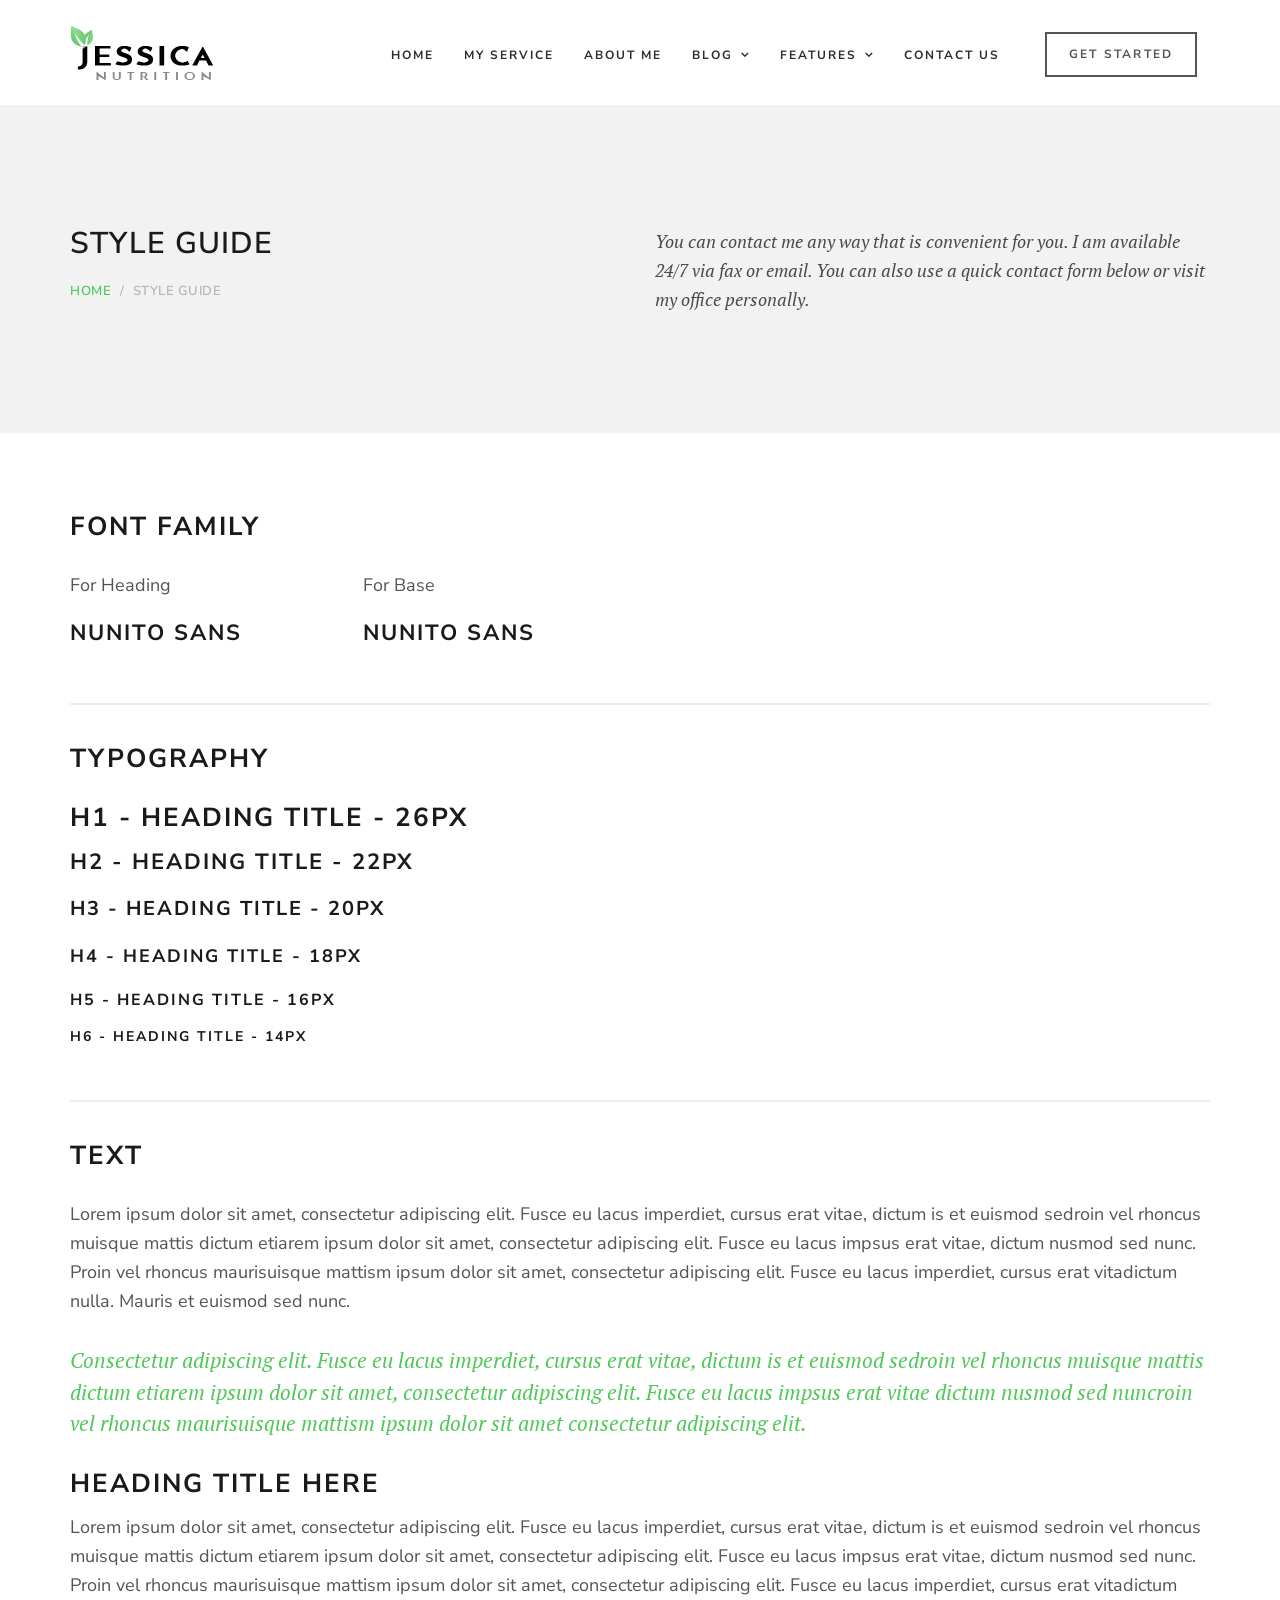
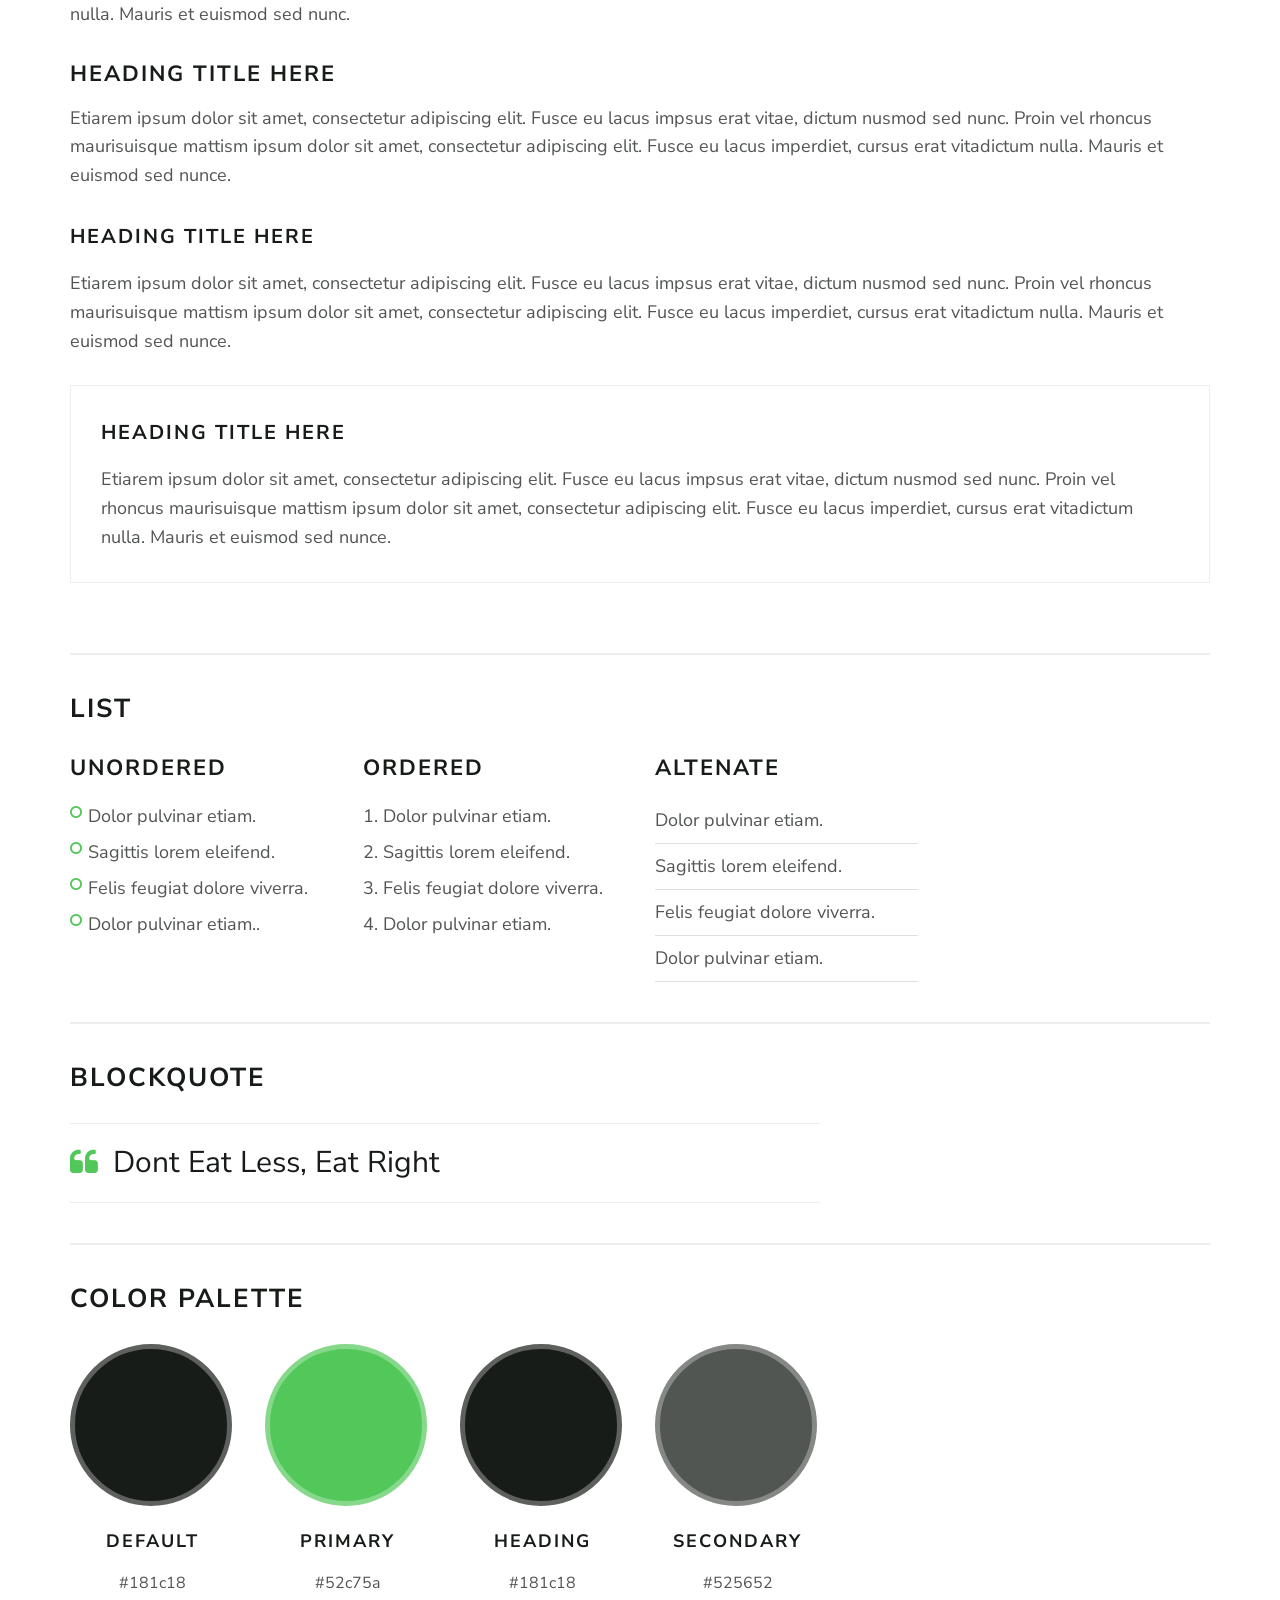
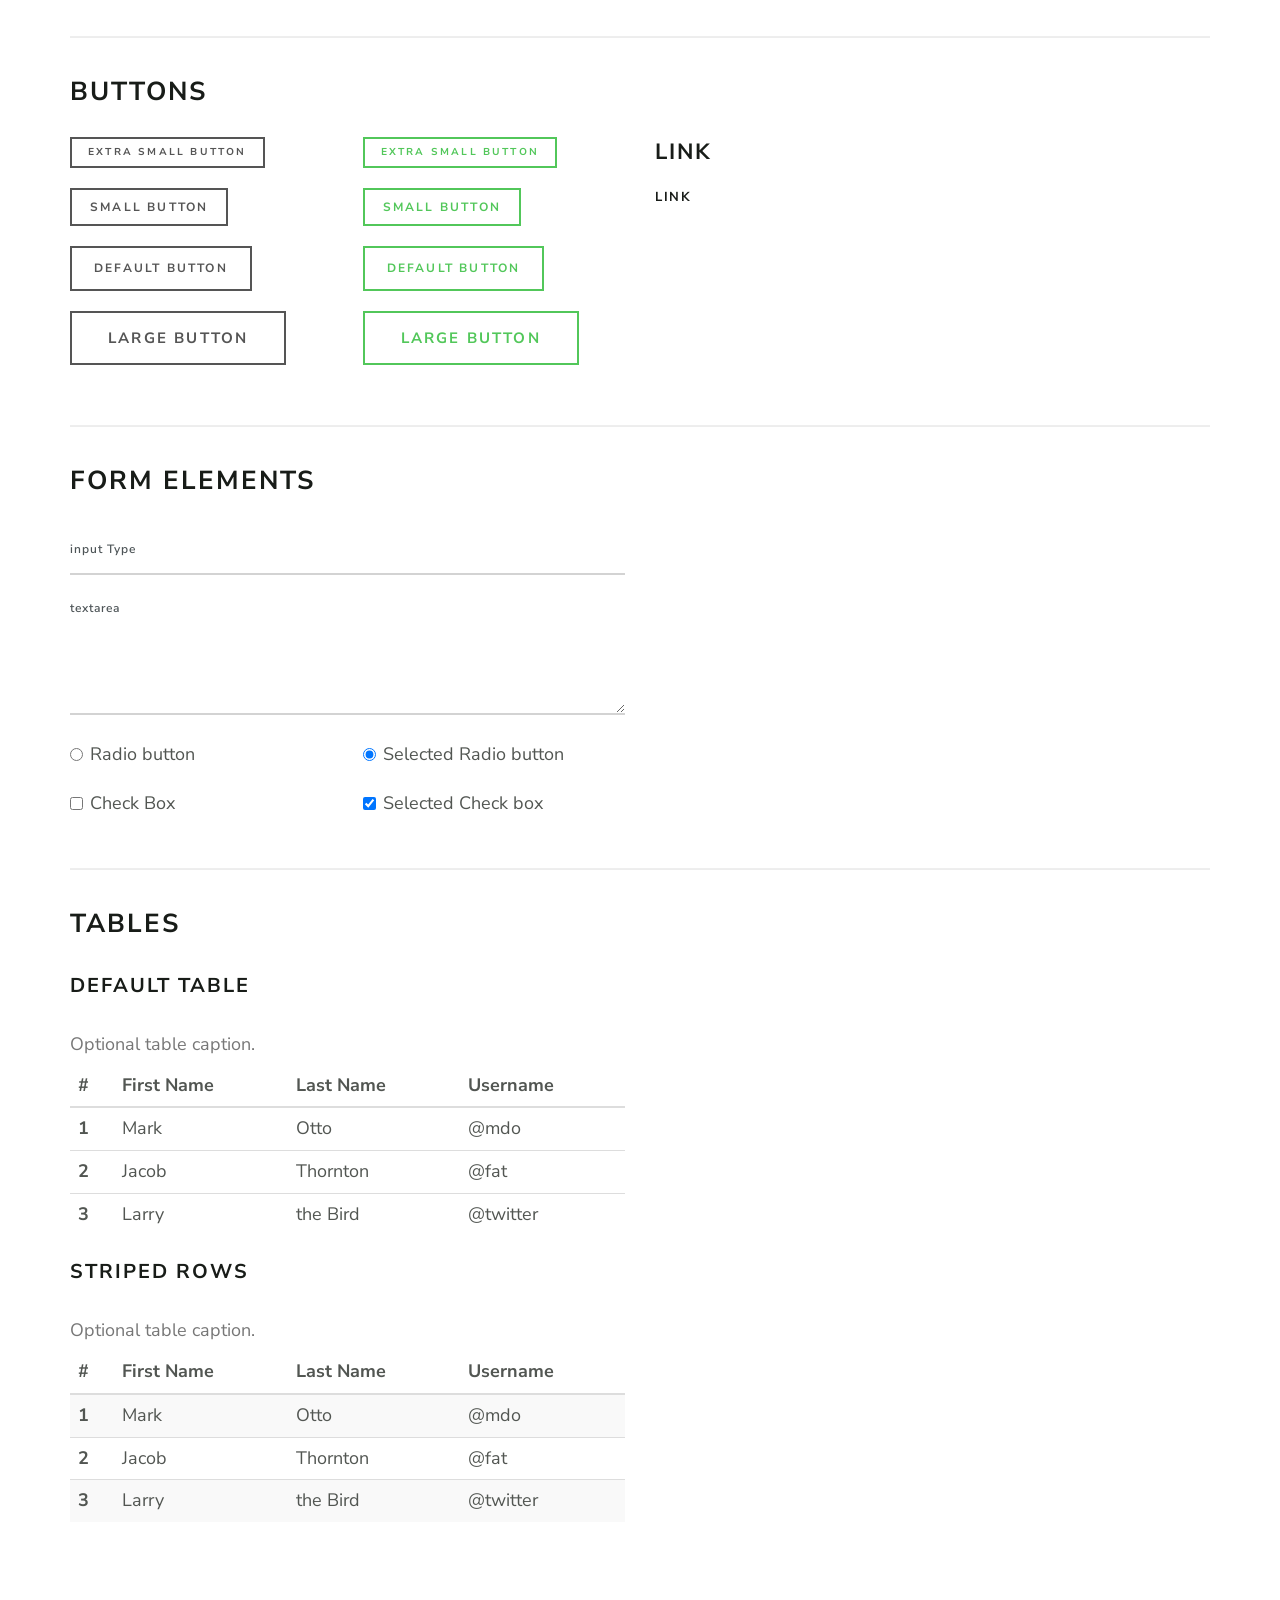
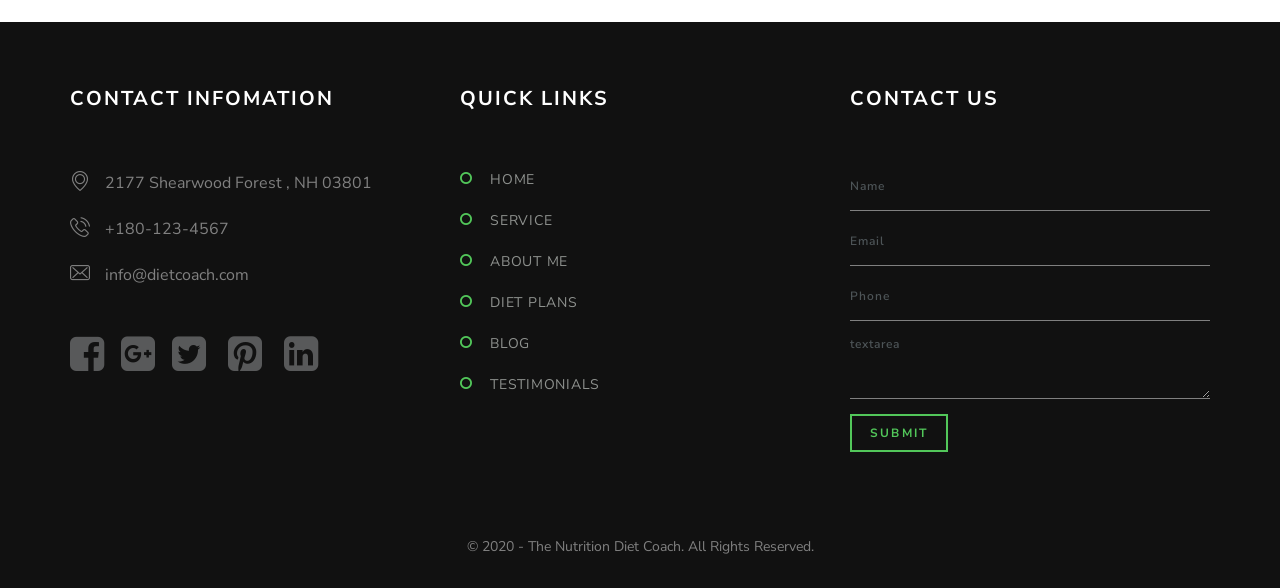
<file: styleguide.html>
<!DOCTYPE html>
<html lang="en">
<head>
    <meta charset="utf-8">
    <meta http-equiv="X-UA-Compatible" content="IE=edge">
    <meta name="viewport" content="width=device-width, initial-scale=1">
    <!-- The above 3 meta tags *must* come first in the head; any other head content must come *after* these tags -->
    <meta name="description" content="">
    <meta name="keywords" content="">
    <title>Jessica - Nutritionist Website Template</title>
    <!-- Bootstrap -->
    <link href="css/bootstrap.min.css" rel="stylesheet">
    <!-- Style CSS -->
    <link href="css/style.css" rel="stylesheet">
    <!-- Google Fonts -->
    <link href="https://fonts.googleapis.com/css?family=Nunito+Sans:200,200i,300,300i,400,400i,600,600i,700,700i,800,800i,900,900i" rel="stylesheet">
    <link href="https://fonts.googleapis.com/css?family=PT+Serif:400,400i,700,700i" rel="stylesheet">
    <!-- FontAwesome CSS -->
    <link rel="stylesheet" type="text/css" href="css/fontello.css">
    <link href="css/font-awesome.min.css" rel="stylesheet">
    <!-- HTML5 shim and Respond.js for IE8 support of HTML5 elements and media queries -->
    <!-- WARNING: Respond.js doesn't work if you view the page via file:// -->
    <!--[if lt IE 9]>
      <script src="https://oss.maxcdn.com/html5shiv/3.7.3/html5shiv.min.js"></script>
      <script src="https://oss.maxcdn.com/respond/1.4.2/respond.min.js"></script>
    <![endif]-->
</head>

<body>
    <div class="header-wrapper">
        <div class="container">
            <div class="row">
                <div class="col-lg-2 col-md-2 col-sm-12 col-xs-12">
                    <a href="index.html"><img src="./images/logo.png" alt=""></a>
                </div>
                <div class="col-lg-8 col-md-10 col-sm-12 col-xs-12">
                    <div class="navigation">
                        <div id="navigation">
                            <ul>
                                <li class="active"><a href="index.html" title="Home">Home</a></li>
                                <li><a href="service.html" title="My service">my service</a> </li>
                                <li><a href="about-me.html" title="About me">About me</a> </li>
                                <li class="has-sub"><a href="blog-default.html" title="Blog ">Blog</a>
                                    <ul>
                                        <li><a href="blog-default.html" title="Blog">Blog Default</a></li>
                                        <li><a href="blog-single.html" title="Blog Single ">Blog Single</a></li>
                                    </ul>
                                </li>
                                <li class="has-sub"><a href="#" title="Features ">Features</a>
                                    <ul>
                                     <li><a href="diet-plan.html" title="diet-plan">Diet plan</a> </li>
                                        <li><a href="testimonials.html" title="Testimonials">Testimonials</a></li>
                                        <li><a href="faq.html" title="FAQ">FAQ</a></li>
                                        <li><a href="404-error.html" title="404-error">404-error</a> </li>
                                        <li><a href="styleguide.html" title="Styleguide">styleguide</a> </li>
                                    </ul>
                                </li>
                                <li><a href="contact-us.html" title="Contact Us">Contact Us</a>
                                </li>
                            </ul>
                        </div>
                    </div>
                </div>
                <div class="col-lg-2 hidden-md hidden-sm hidden-xs">
                    <div class="header-btn"><a href="#" class="btn btn-default">get started</a></div>
                </div>
            </div>
        </div>
    </div>
    <!-- header-section close -->
    <!-- page-header-start -->
    <div class="page-header">
        <div class="container">
            <div class="row">
                <div class="col-lg-6 col-md-6 col-sm-6 col-xs-12">
                    <div class="page-section">
                        <h1 class="page-title ">Style Guide</h1>
                        <div class="page-breadcrumb">
                            <ol class="breadcrumb">
                                <li><a href="#">Home</a></li>
                                <li>Style guide</li>
                            </ol>
                        </div>
                    </div>
                </div>
                <div class="col-lg-6 col-md-6 col-sm-6 hidden-xs">
                    <div class="page-section">
                        <p>You can contact me any way that is convenient for you. I am available 24/7 via fax or email. You can also use a quick contact form below or visit my office personally.</p>
                    </div>
                </div>
            </div>
        </div>
    </div>
    <!-- page-header-close -->
    <!-- typography-start -->
    <div class="space-medium">
        <div class="container">
            <div class="row">
                <div class="col-lg-12 col-md-12 col-sm-12 col-xs-12">
                    <h1 class="mb30">Font Family</h1>
                </div>
                <div class="col-lg-3 col-md-3 col-sm-6 col-xs-12"> <span>For Heading</span>
                    <h2 class="mt20">Nunito Sans</h2>
                </div>
                <div class="col-lg-3 col-md-3 col-sm-6 col-xs-12"> <span>For Base</span>
                    <h2 class="mt20">Nunito Sans</h2>
                </div>
            </div>
            <hr>
            <div class="row">
                <div class="col-lg-12 col-md-12 col-sm-12 col-xs-12">
                    <h1 class="mb30">Typography</h1>
                </div>
                <div class="col-lg-6 col-md-6 col-sm-6 col-xs-12">
                    <h1>H1 - Heading Title - 26px</h1>
                    <h2>H2 - Heading Title - 22px</h2>
                    <h3>H3 - Heading Title - 20px</h3>
                    <h4>H4 - Heading Title - 18px</h4>
                    <h5>H5 - Heading Title - 16px</h5>
                    <h6>H6 - Heading Title - 14px</h6>
                </div>
            </div>
            <hr>
            <div class="row">
                <div class="col-lg-12 col-md-12 col-sm-12 col-xs-12">
                    <h1 class="mb30">Text</h1>
                    <p>Lorem ipsum dolor sit amet, consectetur adipiscing elit. Fusce eu lacus imperdiet, cursus erat vitae, dictum is et euismod sedroin vel rhoncus muisque mattis dictum etiarem ipsum dolor sit amet, consectetur adipiscing elit. Fusce eu lacus impsus erat vitae, dictum nusmod sed nunc. Proin vel rhoncus maurisuisque mattism ipsum dolor sit amet, consectetur adipiscing elit. Fusce eu lacus imperdiet, cursus erat vitadictum nulla. Mauris et euismod sed nunc. </p>
                    <p class="lead">Consectetur adipiscing elit. Fusce eu lacus imperdiet, cursus erat vitae, dictum is et euismod sedroin vel rhoncus muisque mattis dictum etiarem ipsum dolor sit amet, consectetur adipiscing elit. Fusce eu lacus impsus erat vitae dictum nusmod sed nuncroin vel rhoncus maurisuisque mattism ipsum dolor sit amet consectetur adipiscing elit.</p>
                    <h1>Heading Title Here</h1>
                    <p>Lorem ipsum dolor sit amet, consectetur adipiscing elit. Fusce eu lacus imperdiet, cursus erat vitae, dictum is et euismod sedroin vel rhoncus muisque mattis dictum etiarem ipsum dolor sit amet, consectetur adipiscing elit. Fusce eu lacus impsus erat vitae, dictum nusmod sed nunc. Proin vel rhoncus maurisuisque mattism ipsum dolor sit amet, consectetur adipiscing elit. Fusce eu lacus imperdiet, cursus erat vitadictum nulla. Mauris et euismod sed nunc. </p>
                    <h2>Heading Title Here</h2>
                    <p>Etiarem ipsum dolor sit amet, consectetur adipiscing elit. Fusce eu lacus impsus erat vitae, dictum nusmod sed nunc. Proin vel rhoncus maurisuisque mattism ipsum dolor sit amet, consectetur adipiscing elit. Fusce eu lacus imperdiet, cursus erat vitadictum nulla. Mauris et euismod sed nunce. </p>
                    <h3>Heading Title Here</h3>
                    <p>Etiarem ipsum dolor sit amet, consectetur adipiscing elit. Fusce eu lacus impsus erat vitae, dictum nusmod sed nunc. Proin vel rhoncus maurisuisque mattism ipsum dolor sit amet, consectetur adipiscing elit. Fusce eu lacus imperdiet, cursus erat vitadictum nulla. Mauris et euismod sed nunce. </p>
                    <div class="widget">
                        <h3>Heading Title Here</h3>
                        <p>Etiarem ipsum dolor sit amet, consectetur adipiscing elit. Fusce eu lacus impsus erat vitae, dictum nusmod sed nunc. Proin vel rhoncus maurisuisque mattism ipsum dolor sit amet, consectetur adipiscing elit. Fusce eu lacus imperdiet, cursus erat vitadictum nulla. Mauris et euismod sed nunce. </p>
                    </div>
                </div>
            </div>
            <hr>
            <!-- typography-close -->
            <!-- list-start -->
            <div class="row">
                <div class="col-lg-12 col-md-12 col-sm-12 col-xs-12">
                    <h1 class="mb30">List</h1>
                </div>
                <div class="col-lg-3 col-md-3 col-sm-6 col-xs-12">
                    <h2>Unordered</h2>
                    <div class="unordered">
                        <ul class="angle angle-right">
                            <li>Dolor pulvinar etiam.</li>
                            <li>Sagittis lorem eleifend.</li>
                            <li>Felis feugiat dolore viverra.</li>
                            <li>Dolor pulvinar etiam.. </li>
                        </ul>
                    </div>
                </div>
                <div class="col-lg-3 col-md-3 col-sm-6 col-xs-12">
                    <h2> Ordered </h2>
                    <div class="ordered">
                        <ol>
                            <li>Dolor pulvinar etiam.</li>
                            <li>Sagittis lorem eleifend.</li>
                            <li>Felis feugiat dolore viverra.</li>
                            <li>Dolor pulvinar etiam.</li>
                        </ol>
                    </div>
                </div>
                <div class="col-lg-3 col-md-3 col-sm-6 col-xs-12">
                    <h2>Altenate</h2>
                    <div class="altenate">
                        <ul>
                            <li>Dolor pulvinar etiam.</li>
                            <li>Sagittis lorem eleifend.</li>
                            <li>Felis feugiat dolore viverra.</li>
                            <li>Dolor pulvinar etiam.</li>
                        </ul>
                    </div>
                </div>
            </div>
            <hr>
            <!-- list-close -->
            <!-- blockquote-start -->
            <div class="row">
                <div class="col-lg-12 col-md-12 col-sm-12 col-xs-12">
                    <h1 class="mb30">Blockquote</h1>
                </div>
                <div class="col-lg-8 col-md-8 col-sm-12 col-xs-12">
                    <div class="blockquote">
                        <div class="blockquote-content">
                            <div class="blockquote-icon"><i class="fa fa-quote-left"></i></div>
                            <p>Dont Eat Less, Eat Right</p>
                        </div>
                    </div>
                </div>
            </div>
            <hr>
            <!-- blockquote-close -->
            <!-- color-plate-start -->
            <div class="row">
                <div class="col-lg-12 col-md-12 col-sm-12 col-xs-12 ">
                    <h1 class="mb30">Color Palette</h1>
                </div>
                <div class="col-lg-2 col-md-2 col-sm-4 col-xs-12 text-center">
                    <div class="circle-default-color"></div>
                    <div class="box-info">
                        <h4 class="mt20">Default</h4>
                        <p>#181c18</p>
                    </div>
                </div>
                <div class="col-lg-2 col-md-2 col-sm-4 col-xs-12 text-center">
                    <div class="circle-primary-color"></div>
                    <div class="box-info">
                        <h4 class="mt20">Primary</h4>
                        <p>#52c75a</p>
                    </div>
                </div>
                <div class="col-lg-2 col-md-2 col-sm-4 col-xs-12 text-center">
                    <div class="circle-heading-color"></div>
                    <div class="box-info">
                        <h4 class="mt20">Heading</h4>
                        <p>#181c18</p>
                    </div>
                </div>
                <div class="col-lg-2 col-md-2 col-sm-4 col-xs-12 text-center">
                    <div class="circle-secondary-color"></div>
                    <div class="box-info">
                        <h4 class="mt20">Secondary</h4>
                        <p>#525652</p>
                    </div>
                </div>
            </div>
            <hr>
            <!-- color-plate-close -->
            <!-- buttons-start -->
            <div class="row">
                <div class="col-lg-12 col-md-12 col-sm-12 col-xs-12">
                    <h1 class="mb30">Buttons</h1>
                </div>
                <div class="col-lg-3 col-md-3 col-sm-4 col-xs-12"> <a href="#" class="btn btn-default btn-xs mr10 mb20">Extra Small Button</a> <a href="#" class="btn btn-default btn-sm mb20">Small Button </a> <a href="#" class="btn btn-default mb20">Default Button </a> <a href="#" class="btn btn-default btn-lg mb20">Large Button </a> </div>
                <div class="col-lg-3 col-md-3 col-sm-4 col-xs-12"> <a href="#" class="btn btn-primary btn-xs mr10 mb20">Extra Small Button</a> <a href="#" class="btn btn-primary btn-sm mb20">Small Button </a> <a href="#" class="btn btn-primary mb20">Default Button </a> <a href="#" class="btn btn-primary btn-lg mb20">Large Button </a> </div>
                <div class="col-lg-3 col-md-3 col-sm-4 col-xs-12">
                    <h2>Link</h2>
                    <a href="#" class="btn-link mb20">link</a> </div>
            </div>
            <hr>
            <!-- buttons-close -->
            <!-- form-start -->
            <div class="row">
                <div class="col-lg-12 col-md-12 col-sm-12 col-xs-12">
                    <h1 class="mb30">Form Elements</h1>
                </div>
                <form>
                    <div class="col-lg-6 col-md-6 col-sm-6 col-xs-12">
                        <div class="form-group">
                            <label class="control-label sr-only" for="name"></label>
                            <input id="email" type="text" class="form-control" placeholder="input Type">
                        </div>
                        <div class="form-group">
                            <label class="control-label sr-only" for="textarea"></label>
                            <textarea class="form-control" id="textarea" name="textarea" rows="6" placeholder="textarea"></textarea>
                        </div>
                    </div>
                </form>
            </div>
            <div class="row">
                <div class="col-lg-3 col-md-3 col-sm-4 col-xs-12">
                    <div class="radio">
                        <label>
                            <input type="radio" name="optionsRadios" value="">
                            <p> Radio button </p>
                        </label>
                    </div>
                </div>
                <div class="col-lg-3 col-md-3 col-sm-4 col-xs-12">
                    <div class="radio">
                        <label>
                            <input type="radio" name="optionsRadios" value="option1" checked>
                            <p>Selected Radio button</p>
                        </label>
                    </div>
                </div>
            </div>
            <div class="row">
                <div class="col-lg-3 col-md-3 col-sm-4 col-xs-12">
                    <div class="checkbox">
                        <label>
                            <input type="checkbox" value="">
                            <p>Check Box</p>
                        </label>
                    </div>
                </div>
                <div class="col-lg-3 col-md-3 col-sm-4 col-xs-12 ">
                    <div class="checkbox">
                        <label>
                            <input type="checkbox" value="" checked="">
                            <p>Selected Check box</p>
                        </label>
                    </div>
                </div>
            </div>
            <hr>
            <!-- form-close -->
            <!-- table-start -->
            <div class="row">
                <div class="col-lg-12 col-md-12 col-sm-12 col-xs-12">
                    <h1 class="mb30">Tables</h1>
                </div>
            </div>
            <div class="row">
                <div class="col-lg-6 col-md-6 col-sm-6 col-xs-12">
                    <h3 class="mb20">Default Table</h3>
                    <table class="table ">
                        <caption>
                            Optional table caption.
                        </caption>
                        <thead>
                            <tr>
                                <th>#</th>
                                <th>First Name</th>
                                <th>Last Name</th>
                                <th>Username</th>
                            </tr>
                        </thead>
                        <tbody>
                            <tr>
                                <th scope="row">1</th>
                                <td>Mark</td>
                                <td>Otto</td>
                                <td>@mdo</td>
                            </tr>
                            <tr>
                                <th scope="row">2</th>
                                <td>Jacob</td>
                                <td>Thornton</td>
                                <td>@fat</td>
                            </tr>
                            <tr>
                                <th scope="row">3</th>
                                <td>Larry</td>
                                <td>the Bird</td>
                                <td>@twitter</td>
                            </tr>
                        </tbody>
                    </table>
                </div>
            </div>
            <!-- table-close -->
            <!-- table-striped-start -->
            <div class="row">
                <div class="col-lg-6 col-md-6 col-sm-6 col-xs-12">
                    <h3 class="mb20">Striped Rows</h3>
                    <table class="table table-striped ">
                        <caption>
                            Optional table caption.
                        </caption>
                        <thead>
                            <tr>
                                <th>#</th>
                                <th>First Name</th>
                                <th>Last Name</th>
                                <th>Username</th>
                            </tr>
                        </thead>
                        <tbody>
                            <tr>
                                <th scope="row">1</th>
                                <td>Mark</td>
                                <td>Otto</td>
                                <td>@mdo</td>
                            </tr>
                            <tr>
                                <th scope="row">2</th>
                                <td>Jacob</td>
                                <td>Thornton</td>
                                <td>@fat</td>
                            </tr>
                            <tr>
                                <th scope="row">3</th>
                                <td>Larry</td>
                                <td>the Bird</td>
                                <td>@twitter</td>
                            </tr>
                        </tbody>
                    </table>
                </div>
            </div>
        </div>
    </div>
    <!-- table-striped-close -->
    <!-- footer start -->
    <div class="footer">
        <div class="container">
            <div class="row">
                <!-- footer-about-start -->
                <div class="col-lg-4 col-md-4 col-sm-4 col-xs-12 ">
                    <div class="footer-widget">
                        <h3 class="footer-title">Contact Infomation</h3>
                        <div class="">
                            <ul>
                                <li> <i class="icon-placeholder"></i>2177 Shearwood Forest , NH 03801</li>
                                <li><i class="icon-phone-call"></i>+180-123-4567</li>
                                <li><i class="icon-envelope"></i>info@dietcoach.com</li>
                            </ul>
                        </div>
                        <div class="footer-social"> <a href="#"><span><i class="fa fa-facebook-square"></i></span></a> <a href="#"><span><i class="fa fa-google-plus-square"></i></span> </a> <a href="#"><span class="active"><i class="fa fa-twitter-square"></i> </span></a> <a href="#"><span><i class=" fa fa-pinterest-square"></i> </span></a> <a href="#"><span><i class="fa fa-linkedin-square"></i></span></a> </div>
                    </div>
                </div>
                <!-- footer-useful links-start -->
                <div class=" col-lg-4 col-md-4 col-sm-4 col-xs-12">
                    <div class="footer-widget">
                        <h3 class="footer-title">Quick Links</h3>
                        <ul class="angle angle-right">
                            <li><a href="#">Home </a></li>
                            <li><a href="#">Service </a></li>
                            <li><a href="#">About me</a></li>
                            <li><a href="#">Diet Plans </a></li>
                            <li> <a href="#">Blog</a></li>
                            <li> <a href="#">Testimonials</a></li>
                        </ul>
                    </div>
                </div>
                <!-- footer-useful links-close -->
                <!-- footer-form-start -->
                <div class=" col-lg-4 col-md-4 col-sm-4 col-xs-12">
                    <div class="footer-widget">
                        <h3 class="footer-title">contact us</h3>
                        <form>
                            <div class="form-group">
                                <label class="control-label sr-only" for="name"></label>
                                <input id="name" type="text" class="form-control" placeholder="Name">
                            </div>
                            <div class="form-group">
                                <label class="control-label sr-only" for="Email"></label>
                                <input id="email" type="text" class="form-control" placeholder="Email">
                            </div>
                            <div class="form-group">
                                <label class="control-label sr-only" for="Phone"></label>
                                <input id="phone" type="text" class="form-control" placeholder="Phone">
                            </div>
                            <div class="form-group">
                                <label class="control-label sr-only" for="textarea"></label>
                                <textarea class="form-control" id="textarea" name="textarea" rows="3" placeholder="textarea"></textarea>
                            </div>
                            <button class="btn btn-primary btn-sm">submit</button>
                        </form>
                    </div>
                </div>

                 <!-- footer-tiny-text-start -->
                <div class="col-lg-12 col-md-12 col-sm-12 col-xs-12">
                    <div class="tiny-footer">
                        <p>© 2020 - The Nutrition Diet Coach. All Rights Reserved.</p>
                    </div>
                </div>
                <!-- footer-tiny-text-start -->
                <!-- footer-form-close -->
            </div>
        </div>
    </div>
    
    <!-- jQuery (necessary for Bootstrap's JavaScript plugins) -->
    <script src="js/jquery.min.js" type="text/javascript"></script>
    <!-- Include all compiled plugins (below), or include individual files as needed -->
    <script src="js/bootstrap.min.js" type="text/javascript"></script>
    <script src="js/navigation.js" type="text/javascript"></script>
    <script src="js/menumaker.js" type="text/javascript"></script>
    <script type="text/javascript" src="js/jquery.sticky.js"></script>
    <script type="text/javascript" src="js/sticky-header.js"></script>
</body>

</html>
</file>
<file: css/style.css>
@charset "UTF-8";

/* CSS Document */

/*------------------------------------------------------------------

Template Name:      Jessica - Nutritionist Website Template
Version:            1.0.0
Created Date:       9/08/2017 
Created by :        https://easetemplate.com/ 

------------------------------------------------------------------
[CSS Table of contents]

1.  Body / Typography 
2.  Form Elements
3.  Buttons
4.  General / Elements
        4.1 Section space
        4.2 Margin space
        4.3 Padding space
        4.4 Background color
        4.5 Features
        4.7 Call to actions
        4.8 Img hover effect
        4.9 Icon
        -----------------------
5. Header / Navigations
        5.1 Header Regular
        5.2 Header Transparent
        5.3 Navigation Regular
        5.4 Page Header

        -----------------------
6. Slider
        6.1 Slider
        -----------------------
7. Content
8. Footers
9. Pages
    9.1  Service
    9.2  Service Single / sidebar with sidenav
    9.3  Testimonial
    9.4  Contact us
    9.5  Styleguide
    9.6  404 error
    ------------------------------------
10.Blog
    10.1 Blog Default
    10.2 Blog Single
    ------------------------------------
11.Sidebar
    11.1 Widget
    ------------------------------------

13. Media Queries

------------------------------------------------------------------*/

/*-----------------------------------
    1. Body / Typography 
-----------------------------------*/

body { font-family: 'Nunito Sans', sans-serif; font-size: 18px; letter-spacing: 0px; color: #525652; font-weight: 400; line-height: 26px; }
h1, h2, h3, h4, h5, h6 { font-weight: 700; color: #181c18; font-family: 'Nunito Sans', sans-serif; margin: 0px 0px 15px 0px; text-transform: uppercase; letter-spacing: 2px; }
h1 { font-size: 26px; }
h2 { font-size: 22px; line-height: 30px; }
h3 { font-size: 20px; line-height: 34px; }
h4 { font-size: 18px; line-height: 30px; }
h5 { font-size: 16px; line-height: 28px; }
h6 { font-size: 14px; }
p { margin: 0 0 30px; line-height: 1.6; }
p:last-child { margin: 0px; }
ul, ol { list-style: none; margin: 0; padding: 0; }
a { text-decoration: none; color: #181c18; -webkit-transition: all 0.3s; -moz-transition: all 0.3s; transition: all 0.3s; }
a:focus, a:hover { text-decoration: none; color: #52c75a; }
.lead { font-size: 21px; font-weight: 300; line-height: 1.5; font-family: 'PT Serif', serif; color: #52c75a; margin-bottom: 30px; font-style: italic; }
.blockquote { border-bottom: 1px solid #ededed; border-top: 1px solid #ededed; color: #181c18; }
.blockquote-content p { font-family: 'Nunito Sans', sans-serif; color: #181c18; margin-bottom: 15px; margin-top: 15px; line-height: 1.6; font-weight: 400; font-size: 30px; }
.blocquote-author { }
.blockquote-icon { font-size: 30px; color: #52c75a; font-family: FontAwesome; font-style: normal; float: left; margin-right: 15px; margin-top: 8px; }
strong { color: #111; font-weight: 700; margin-right: 8px; }
hr { border-bottom: 1px solid #ededed; margin-bottom: 40px; margin-top: 40px; }

/*----------------------- 
    2 Form Elements:
-------------------------*/
label { }
.control-label { font-size: 12px; letter-spacing: 1.5px; text-transform: uppercase; color: #9b9a98; }
.form-control:focus { }
.textarea.form-control { }
.required { }
.input-group, .form-group { }
.form-control { font-style: normal; letter-spacing: 1px; border: 0; color: #767a7e; font-size: 12px; font-weight: 600; width: 100%; height: 50px; padding: 10px 0px; line-height: 1.42857143; background-image: none; background-color: transparent; border-radius: 0px; margin-bottom: 10px; -webkit-box-shadow: inset 0 0px 0px rgba(0, 0, 0, .075); box-shadow: inset 0 0px 0px rgba(0, 0, 0, .075); border-bottom: 2px solid #d3d3d3; }
.input-group { position: relative; display: table; border-collapse: separate; }
input[type=checkbox], input[type=radio] { margin: 8px 0 0; margin-top: 1px\9; line-height: normal; }
.input-group-addon { border-radius: 0px; }
input::-webkit-input-placeholder { color: #4d5457 !important; }
textarea::-webkit-input-placeholder { color: #4d5457 !important; }
.input-group-addon { background-color: #eaf0f2; border: 1px solid #eaf0f2; }

/*-------------- align ------------*/

/* =WordPress Core
-------------------------------------------------------------- */

.alignnone { margin: 5px 20px 20px 0; }
.aligncenter, div.aligncenter { display: block; margin: 5px auto 5px auto; }
.alignright { float: right; margin: 0px 0 30px 30px; }
.alignleft { float: left; margin: 0px 30px 0px 0; }
a img.alignright { float: right; margin: 0px 0 30px 30px; }
a img.alignnone { margin: 5px 20px 20px 0; }
a img.alignleft { float: left; margin: 5px 20px 20px 0; }
a img.aligncenter { display: block; margin-left: auto; margin-right: auto; }
.wp-caption { background: #fff; border: 1px solid #f0f0f0; max-width: 96%;    /* Image does not overflow the content area */ padding: 5px 3px 10px; text-align: center; }
.wp-caption.alignnone { margin: 5px 20px 20px 0; }
.wp-caption.alignleft { margin: 5px 20px 20px 0; }
.wp-caption.alignright { margin: 5px 0 20px 20px; }
.wp-caption img { border: 0 none; height: auto; margin: 0; max-width: 98.5%; padding: 0; width: auto; }
.wp-caption p.wp-caption-text { font-size: 11px; line-height: 17px; margin: 0; padding: 0 4px 5px; }

/*-----------------------------------
    3. Buttons 
-----------------------------------*/
.btn { font-family: 'Nunito Sans', sans-serif; font-size: 12px; text-transform: uppercase; font-weight: 700; padding: 12px 22px; margin-bottom: 4px; letter-spacing: 2.2px; border-radius: 0px; border: 2px solid #555555; -webkit-transition: all 0.3s; -moz-transition: all 0.3s; transition: all 0.3s; word-wrap: break-word; white-space: normal !important; }
.btn-primary { background-color: transparent; border: 2px solid #52c75a; color: #52c75a; }
.btn-primary:hover { background-color: #52c75a; border: 2px solid #52c75a; color: #fff; }
.btn-primary.focus, .btn-primary:focus { background-color: #52c75a; border: 2px solid #52c75a; color: #fff; }
.btn-default { background-color: transparent; border: 2px solid #555555; color: #555555; }
.btn-default:hover { background-color: #555555; border: 2px solid #555555; color: #fff; }
.btn-default.focus, .btn-default:focus { background-color: #555555; border: 2px solid #555555; color: #fff; }
.btn-lg { padding: 15px 36px; font-size: 15px; }
.btn-sm { padding: 8px 18px; font-size: 12px; }
.btn-xs { padding: 6px 16px; font-size: 10px; }
.btn-link { color: #181c18; font-size: 13px; font-weight: 700; letter-spacing: 1.5px; text-transform: uppercase; -webkit-transition: all 0.3s; -moz-transition: all 0.3s; transition: all 0.3s; }
.btn-link:hover { color: #52c75a; text-decoration: none; }
button.btn { margin-right: -1px; }

/*-----------------------------------
    4. General / Elements 
-----------------------------------*/

/*----------------------- 
    4.1 Section space :
-------------------------*/

/*Note: Section space help to create top bottom space;*/

.space-small { padding-top: 40px; padding-bottom: 40px; }
.space-medium { padding-top: 80px; padding-bottom: 80px; }
.space-large { padding-top: 120px; padding-bottom: 120px; }
.space-ex-large { padding-top: 140px; padding-bottom: 140px; }

/*----------------------
   4.2 Margin Space
-----------------------*/
.mr10 { margin-right: 10px; }
.ml5 { margin-left: 5px; }
.mb0 { margin-bottom: 0px; }
.mb10 { margin-bottom: 10px; }
.mb20 { margin-bottom: 20px; }
.mb30 { margin-bottom: 30px; }
.mb35 { margin-bottom: 35px; }
.mb40 { margin-bottom: 40px; }
.mb60 { margin-bottom: 60px; }
.mb80 { margin-bottom: 80px; }
.mb100 { margin-bottom: 100px; }
.mb130 { margin-bottom: 130px; }
.mt0 { margin-top: 0px; }
.mt10 { margin-top: 10px; }
.mt20 { margin-top: 20px; }
.mt30 { margin-top: 30px; }
.mt40 { margin-top: 40px; }
.mt60 { margin-top: 60px; }
.mt70 { margin-top: 70px; }
.mt80 { margin-top: 80px; }
.mt100 { margin-top: 100px; }

/*----- less margin space from top --*/
.mt-20 { margin-top: -20px; }
.mt-40 { margin-top: -40px; }
.mt-60 { margin-top: -60px; }
.mt-80 { margin-top: -80px; }

/*-----------------------
   4.3 Padding space
-------------------------*/
.nopadding { padding: 0px; }
.nopr { padding-right: 0px; }
.nopl { padding-left: 0px; }
.pinside10 { padding: 10px; }
.pinside20 { padding: 20px; }
.pinside30 { padding: 30px; }
.pinside40 { padding: 40px; }
.pinside50 { padding: 50px; }
.pinside60 { padding: 60px; }
.pinside80 { padding: 80px; }
.pinside130 { padding: 130px; }
.pdt10 { padding-top: 10px; }
.pdt20 { padding-top: 20px; }
.pdt30 { padding-top: 30px; }
.pdt40 { padding-top: 40px; }
.pdt60 { padding-top: 60px; }
.pdt80 { padding-top: 80px; }
.pdb10 { padding-bottom: 10px; }
.pdb20 { padding-bottom: 20px; }
.pdb30 { padding-bottom: 30px; }
.pdb40 { padding-bottom: 40px; }
.pdb60 { padding-bottom: 60px; }
.pdb80 { padding-bottom: 80px; }
.pdb150 { padding-bottom: 150px; }
.pdl10 { padding-left: 10px; }
.pdl20 { padding-left: 20px; }
.pdl30 { padding-left: 30px; }
.pdl40 { padding-left: 40px; }
.pdl60 { padding-left: 60px; }
.pdl80 { padding-left: 80px; }
.pdr10 { padding-right: 10px; }
.pdr20 { padding-right: 20px; }
.pdr30 { padding-right: 30px; }
.pdr40 { padding-right: 40px; }
.pdr60 { padding-right: 60px; }
.pdr80 { padding-right: 80px; }
.pdtb40 { padding-bottom: 40px; padding-top: 40px; }

/*--------------------------------
4.4 Background & Block color 
----------------------------------*/
.bg-light { background-color: #f9f9f9; }
.bg-primary { background-color: #ffe62c; color: #fff; }
.bg-default { }
.bg-white { background-color: #fff; }
.outline { }
.section-title { margin-bottom: 50px; text-align: center; }
.title { color: #333333; }
.small-title { }
.small-text { padding-top: 20px; font-size: 12px; font-weight: 500; text-align: center; }
.text-white { color: #fff; }
.text-black { color: #111; }
.primary-sidebar { }
.secondary-sidebar { }
.well-block { }
.divider-line { }

/*--------------------------------
4.5 Features Block 
----------------------------------*/
.feature-block { border: 1px solid #ededed; padding: 30px; margin-bottom: 30px; background-color: #fff; }
.feature-text { }
.feature-title { }
.feature-content { margin-left: 80px; }
.feature-section { }
.feature-icon { font-size: 50px; color: #52c75a; margin-bottom: 30px; float: left; }

/*--------------------------------
4.6 Bullet/arrow
----------------------------------*/
.angle, .arrow { position: relative; font-weight: 400; }
.angle-right li:before { font-family: FontAwesome; display: block; position: absolute; left: 0; font-size: 14px; padding-top: 0px; color: #52c75a; content: "\f10c"; }
.arrow-right li:after { font-family: FontAwesome; display: block; position: absolute; right: 15px; font-size: 14px; padding-top: 0px; color: #52c75a; content: "\f105"; bottom: 20px; }
.chekbox { position: relative; color: #777777; font-weight: 400; line-height: 34px; }
.chekbox li:before { font-family: FontAwesome; display: block; position: absolute; left: 0; font-size: 14px; padding-top: 0px; color: #111111; content: "\f046"; }
.chekbox li { padding-left: 25px; }

/*--------------------------------
4.7 Call to actions 
----------------------------------*/
.cta-section { background-color: #25aae1; padding-top: 40px; padding-bottom: 40px; color: #fff; text-align: center; }
.cta-block { }
.cta-text { font-size: 28px; font-style: italic; font-weight: 400; font-family: 'Nunito Sans', sans-serif; margin-bottom: 20px; }
.cta-title { }
.cta-btn { }
.widget-cta-primary { background-color: #25aae1; padding: 30px; border-radius: 5px; color: #fff; margin-bottom: 30px; }
.widget-cta-primary-title { color: #fff; }
.widget-cta-default { background-color: #143575; padding: 30px; border-radius: 5px; color: #fff; margin-bottom: 30px; }
.widget-cta-default-title { color: #fff; }
.widget-cta { background-color: #fff; padding: 30px; border-radius: 5px; border: 1px solid #dfe6ea; margin-bottom: 30px; }
.widget-cta-block { }
.widget-cta-icon { }
.widget-cta-content { }
.widget-cta-title { }
.widget-cta-text { }

/*--------------------------------
 4.8 Image Hover Effect 
----------------------------------*/
img { width: auto; max-width: 100%; height: auto; margin: 0; padding: 0; border-radius: 0px; line-height: normal; vertical-align: middle; }
.imghover { display: block; position: relative; max-width: 100%; }
.imghover::before, .imghover::after { display: block; position: absolute; content: ""; text-align: center; opacity: 0; }
.imghover::before { top: 0; right: 0; bottom: 0; left: 0; }
.imghover::after { top: 55%; left: 50%; padding: 10px; line-height: 10px; margin: -25px 0 0 -25px; content: "\f061"; font-family: "FontAwesome"; font-size: 30px; }
.imghover:hover::before, .imghover:hover::after { opacity: 1; }
.imghover:hover::before { background-color: rgba(17, 22, 17, 0.60); }
.imghover:hover::after { color: #fff; }

/*--------------------------------
4.9 Icon 
----------------------------------*/
.icon { }
.icon-1x { font-size: 18px; }

/* default icon size of font*/
.icon-2x { font-size: 38px; }
.icon-4x { font-size: 65px; }
.icon-6x { font-size: 88px; }
.icon-8x { font-size: 108px; }
.icon-default { color: #aa9144; }
.icon-primary { color: #474954; }
.icon-secondary { color: #fff; }
.icon-white { color: #fff; }

/*--------------------------------
5 Header / Navigations 
----------------------------------*/

/*--------------------
    5.1 Header Regular 
   ----------------------*/

.header-wrapper { z-index: 9; position: relative; padding-top: 25px; padding-bottom: 25px; background-color: #fff; border-bottom: 1px solid #eaeaea; }
.is-sticky .header-wrapper { }
.header-btn { margin-top: 7px; }

/*--------------------------
    5.2 Navigations Regular
   ----------------------------*/
.hero-section { background: url(../images/hero-img.jpg) no-repeat center; background-size: cover; }
.hero-section-caption { margin-top: 110px; margin-bottom: 110px; background-color: #4d8638; border-radius: 6px; }
.hero-title { color: #fff; font-size: 35px; font-weight: 100; line-height: 45px; margin-bottom: 25px; }
#navigation { float: right; }
#navigation, #navigation ul, #navigation ul li, #navigation ul li a, #navigation #menu-button { margin: 0; padding: 0; border: 0; list-style: none; line-height: 1; display: block; position: relative; -webkit-box-sizing: border-box; -moz-box-sizing: border-box; box-sizing: border-box; }
#navigation:after, #navigation>ul:after { content: "."; display: block; clear: both; visibility: hidden; line-height: 0; height: 0; }
#navigation #menu-button { display: none; }
#navigation { padding-top: 9px; font-family: 'Nunito Sans', sans-serif; -webkit-font-smoothing: antialiased; text-rendering: optimizeLegibility; }
#navigation>ul>li { float: left; }
#navigation.align-center>ul { font-size: 0; text-align: center; }
#navigation.align-center>ul>li { display: inline-block; float: none; }
#navigation.align-center ul ul { text-align: left; }
#navigation.align-right>ul>li { float: right; }
#navigation>ul>li>a { padding: 15px; font-size: 12px; color: #292f29; letter-spacing: 2px; text-decoration: none; font-weight: 700; text-transform: uppercase; }
#navigation>ul>li:hover>a { color: #52c75a; background-color: transparent; }
#navigation>ul>li.has-sub>a { padding-right: 32px; }

/*#navigation>ul>li>a:after {
    position: absolute;
    top: 16px;
    right: -3px;
    height: 2px;
    display: block;
    content: '/';
}
*/
#navigation>ul>li.has-sub>a:before { position: absolute; right: 14px; font-family: FontAwesome; content: "\f107"; -webkit-transition: all .25s ease; -moz-transition: all .25s ease; -ms-transition: all .25s ease; -o-transition: all .25s ease; transition: all .25s ease; }

/*#navigation > ul > li.has-sub:hover > a:before {
 top: 23px;
 height: 0;
}*/
#navigation ul ul { position: absolute; left: -9999px; }
#navigation.align-right ul ul { text-align: right; }
#navigation ul ul li { top: 30px; height: 0; -webkit-transition: all .25s ease; -moz-transition: all .25s ease; -ms-transition: all .25s ease; -o-transition: all .25s ease; transition: all .25s ease; }
#navigation li:hover>ul { left: auto; }
#navigation.align-right li:hover>ul { left: auto; right: 0; }
#navigation li:hover>ul>li { height: 41px; }
#navigation ul ul ul { margin-left: 100%; top: 0; }
#navigation.align-right ul ul ul { margin-left: 0; margin-right: 100%; }
#navigation ul ul li a { background-color: #292f29; padding: 14px 22px; width: 218px; font-size: 12px; text-decoration: none; color: #fff; font-weight: 700; text-transform: uppercase; border-bottom: #383e38 1px solid; letter-spacing: 1.2px; }
#navigation ul ul li:first-child>a { border-top-right-radius: 0px; }
#navigation ul ul li:last-child>a { border-bottom-right-radius: 0px; border-bottom-left-radius: 0px; }
#navigation ul ul li:last-child>a, #navigation ul ul li.last-item>a { border-bottom: 0; }
#navigation ul ul li:hover>a, #navigation ul ul li a:hover { color: #fff; background-color: #383e38; }
#navigation ul ul li.has-sub>a:after { position: absolute; top: 16px; right: 11px; width: 8px; height: 2px; display: block; background: #dddddd; content: ''; }
#navigation.align-right ul ul li.has-sub>a:after { right: auto; left: 11px; }
#navigation ul ul li.has-sub>a:before { position: absolute; top: 13px; right: 14px; display: block; width: 2px; height: 8px; background: #dddddd; content: ''; -webkit-transition: all .25s ease; -moz-transition: all .25s ease; -ms-transition: all .25s ease; -o-transition: all .25s ease; transition: all .25s ease; }
#navigation.align-right ul ul li.has-sub>a:before { right: auto; left: 14px; }
#navigation ul ul>li.has-sub:hover>a:before { top: 17px; height: 0; }
#navigation.small-screen { width: 100%; }
#navigation.small-screen ul { width: 100%; display: none; }
#navigation.small-screen.align-center>ul { text-align: left; }
#navigation.small-screen ul li { width: 100%; border-top: 1px solid #383e38; top: auto; color: #fff; background: #383e38; }
#navigation.small-screen ul ul li, #navigation.small-screen li:hover>ul>li { height: auto; }
#navigation.small-screen ul li a, #navigation.small-screen ul ul li a { width: 100%; border-bottom: 0; padding: 20px 15px; color: #cccfcc; background-color: #292f29; }
#navigation.small-screen>ul>li>a:after { position: absolute; top: 16px; right: -3px; height: 2px; display: block; content: ''; }
#navigation.small-screen>ul>li { float: none; }
#navigation.small-screen ul ul li a { padding-left: 25px; }
#navigation.small-screen ul ul ul li a { padding-left: 35px; }
#navigation.small-screen ul ul li a { color: #fff; background: #292f29; }
#navigation.small-screen ul ul li:hover>a, #navigation.small-screen ul ul li.active>a { color: #fff; background-color: #383e38; }
#navigation.small-screen ul ul, #navigation.small-screen ul ul ul, #navigation.small-screen.align-right ul ul { position: relative; left: 0; width: 100%; margin: 0; text-align: left; }
#navigation.small-screen>ul>li.has-sub>a:after, #navigation.small-screen>ul>li.has-sub>a:before, #navigation.small-screen ul ul>li.has-sub>a:after, #navigation.small-screen ul ul>li.has-sub>a:before { display: none; }
#navigation.small-screen #menu-button { display: block; padding: 18px; color: #fff; cursor: pointer; font-size: 12px; text-transform: uppercase; font-weight: 600; background-color: #292f29; margin-top: 15px; }
#navigation.small-screen #menu-button:after { position: absolute; top: 16px; right: 17px; display: block; height: 12px; width: 20px; border-top: 2px solid #fff; border-bottom: 2px solid #fff; content: ''; }
#navigation.small-screen #menu-button:before { position: absolute; top: 21px; right: 17px; display: block; height: 2px; width: 20px; background: #fff; content: ''; }
#navigation.small-screen #menu-button.menu-opened:after { top: 20px; border: 0; height: 2px; width: 15px; background: #fff; -webkit-transform: rotate(45deg); -moz-transform: rotate(45deg); -ms-transform: rotate(45deg); -o-transform: rotate(45deg); transform: rotate(45deg); }
#navigation.small-screen #menu-button.menu-opened:before { top: 20px; background: #fff; width: 15px; -webkit-transform: rotate(-45deg); -moz-transform: rotate(-45deg); -ms-transform: rotate(-45deg); -o-transform: rotate(-45deg); transform: rotate(-45deg); }
#navigation.small-screen .submenu-button { position: absolute; z-index: 99; right: 0; top: 0; display: block; border-left: 1px solid #383e38; height: 54px; width: 53px; cursor: pointer; }
#navigation.small-screen .submenu-button.submenu-opened { }
#navigation.small-screen ul ul .submenu-button { height: 34px; width: 34px; }
#navigation.small-screen .submenu-button:after { position: absolute; top: 25px; right: 20px; width: 8px; height: 2px; display: block; background: #fff; content: ''; }
#navigation.small-screen ul ul .submenu-button:after { top: 15px; right: 13px; }
#navigation.small-screen .submenu-button.submenu-opened:after { background:; }
#navigation.small-screen .submenu-button:before { position: absolute; top: 22px; right: 23px; display: block; width: 2px; height: 8px; background: #fff; content: ''; }
#navigation.small-screen ul ul .submenu-button:before { top: 12px; right: 16px; }
#navigation.small-screen .submenu-button.submenu-opened:before { display: none; }
#navigation.small-screen.select-list { padding: 5px; }

/*----------------------------------------------
    5.4 Page Header
----------------------------------------------*/
.page-header { background-color: #f2f2f2; background-size: cover; margin: 0px; padding: 0px; border: 0px; }
.page-section { padding-top: 120px; padding-bottom: 120px; }
.page-description { }
.page-description p { }
.page-title { font-size: 30px; font-weight: 600; margin-bottom: 10px; color: #181c18; text-transform: uppercase; letter-spacing: 1px; }
.page-header p { color: #464e47; font-family: 'PT Serif', serif; font-size: 18px; font-style: italic; }
.page-breadcrumb { padding-top: 3px; color: #b5b5b5; }
.page-breadcrumb .breadcrumb { background-color: transparent; padding: 5px 0px; margin-bottom: 0px; font-size: 13px; font-weight: 600; border: none; letter-spacing: 0.5px; text-transform: uppercase; color: #b5b5b5; }
.breadcrumb>li+li:before { padding: 0 5px; color: #b5b5b5; content: "/\00a0"; }
.breadcrumb>li>a { color: #52c75a; }

/*-----------------------------------
    6. Slider 
-------------------------------------*/
.slider { margin-bottom: -30px; height: auto; }

/*
.slider-img {
    background: -moz-linear-gradient(top, rgba(11, 12, 13, 0.6) 0%, rgba(11, 12, 13, 0.6) 100%);
    background: -webkit-linear-gradient(top, rgba(11, 12, 13, 0.6) 0%, rgba(11, 12, 13, 0.6) 100%);
    background: linear-gradient(to bottom, rgba(11, 12, 13, 0.6) 0%, rgba(11, 12, 13, 0.6) 100%);
    filter: progid:DXImageTransform.Microsoft.gradient(startColorstr='#cc1b2429', endColorstr='#cc1b2429', GradientType=0);
    position: relative;
}
*/
.slider-img img { position: relative; z-index: -1; }
.slider-captions { position: absolute; bottom: 150px; width: 100%; color: #fff; }
.slider-title { color: #181c18; font-size: 38px; font-weight: 700; letter-spacing: 2px; line-height: 50px; }
.slider-text { color: #181c18; font-weight: 700; letter-spacing: 1px; }
.slider .owl-dots { text-align: center !important; position: relative; bottom: 40px; }
.slider .owl-nav { text-align: center; }
.slider .owl-nav .owl-prev { position: absolute; top: 42%; left: 0px; color: #b3b3b3; font-size: 18px; margin: 8px; padding-top: 4px; background: transparent; display: block; cursor: pointer; border-radius: 50px; height: 36px; width: 36px; border: 1px solid #b3b3b3; }
.slider .owl-nav .owl-next { position: absolute; top: 42%; right: 0px; color: #b3b3b3; font-size: 18px; margin: 8px; padding-top: 4px; background: transparent; display: block; cursor: pointer; border-radius: 50px; height: 36px; width: 36px; border: 1px solid #b3b3b3; }
.slider .owl-nav .owl-prev:hover { background-color: transparent; border: 2px solid #52c75a; text-decoration: none; color: #52c75a; }
.slider .owl-nav .owl-next:hover { background-color: transparent; border: 2px solid #52c75a; text-decoration: none; color: #52c75a; }
.slider .owl-dots .owl-dot { display: inline-block; zoom: 1; }
.slider .owl-dots .owl-dot span { width: 10px; height: 10px; margin: 5px 4px; background: transparent; border-radius: 0px; border: 2px solid #b3b3b3; display: block; -webkit-backface-visibility: visible; transition: opacity 200ms ease; }
.slider .owl-dots .owl-dot.active span, .owl-theme .owl-dots .owl-dot:hover span { background-color: transparent; border: 2px solid #555555; }
.slider .owl-carousel .owl-item img { width: 100%; }
.slider-profile { position: absolute; bottom: 8px; }
.profile { bottom: -20px; position: absolute; }
.profile img { border-radius: 50%; margin-bottom: 30px; position: relative; }
.back-pic { background-color: #ebebeb; height: 548px; width: 385px; border-radius: 50%; transform: rotate(-140deg); }

/*-----------------------------------
7. before after gallery
-------------------------------------*/
.ba-gallery { }
.left-btn, .right-btn { }
.ba-left-btn { }
.ba-right-btn { }

/*-----------------------------------
8. Footer 
-------------------------------------*/
.footer { background-color: #111111; padding-top: 60px; padding-bottom: 30px; color: #808080; font-weight: 400; }
.footer-title { margin-bottom: 55px; color: #fff; }
.footer-widget { margin-bottom: 30px; }
.footer-widget ul { margin-bottom: 25px; }
.footer-widget ul li { line-height: 1; margin-bottom: 18px; font-size: 16px; margin-top: 25px; }
.footer-widget ul li a { font-size: 14px; color: #8e918e; text-transform: uppercase; letter-spacing: .75px; font-weight: 400; margin-left: 30px; margin-top: 1px; }
.footer-widget ul li a:hover { color: #a5d897; }
.footer-widget ul li i { margin-right: 15px; color: #808080; font-size: 20px; }
.footer-widget .form-control { color: #808080; background-color: transparent; border-bottom: 1px solid #808080; border-radius: 0px; margin-top: -10px; }
.footer-social { margin-top: 50px; }
.footer-social a span { font-size: 40px; padding-right: 12px; color: #58595a; }
.footer-social a span:hover { color: #a5d897; }

/*-------------- tiny footer ------------*/
.tiny-footer { margin-top: 50px; font-size: 14px; color: #808080; text-align: center; }

/*-----------------------------------
9. Pages 
-------------------------------------*/

/*-------------------------
 9.1 About us
---------------------------*/

.about-section { padding-bottom: 55px; padding-top: 55px; }
.about-title { border-bottom: 1px solid #ededed; margin-bottom: 25px; padding-bottom: 10px; }
.about-img img { border-radius: 5px; position: relative; }
.about-icon { }
.build-pic { }
.about-btn { margin-top: -130px; }
.about-list { }
.about-list ul { }
.about-list ul li { padding-left: 20px; margin-bottom: 20px; }
.about-list ul li:before { }
.gallery-slider-carousel { margin-bottom: 80px; }
.gallery-slider-carousel .owl-dots { text-align: center !important; position: relative; bottom: -20px; }
.gallery-slider-carousel .owl-nav { display: none; }
.gallery-slider-carousel .owl-nav .owl-prev { }
.gallery-slider-carousel.owl-nav .owl-next { }
.gallery-slider-carousel .owl-nav .owl-prev, .owl-nav .owl-next:hover { }
.gallery-slider-carousel.owl-dots .owl-dot { display: inline-block; zoom: 1; }
.gallery-slider-carousel .owl-dots .owl-dot span { }
.gallery-slider-carousel .owl-dots .owl-dot.active span, .owl-theme .owl-dots .owl-dot:hover span { }
.gallery-slider-carousel .owl-carousel .owl-item img { }
.play-btn { position: absolute; bottom: 40%; left: 40%; }
.play-link { position: absolute; bottom: 5%; left: 30%; color: #fff; }

/*-------------------------
 9.2  Service / single / sidebar
--------------------------*/
.service-block { margin-bottom: 30px; }
.service-content { margin-top: 30px; }
.service-img img { }
.service-list { }
.service-list ul { margin-bottom: 30px; }
.service-list ul li { margin-left: 20px; line-height: 28px; }

/*----------------- Gallery Wide ---------------*/
.gallery-thumbnail img { width: 100%; }
.gallery-img img { width: 100%; }
.gallery-block { }

/*-----------------------------------------
  service side-nav
 ------------------------------------------*/
.sidenav { margin-bottom: 30px; border-radius: 0px; }
.sidenav ul li { position: relative; font-weight: 600; }
.sidenav ul li a { display: block; color: #181c18; font-size: 13px; font-weight: 700; letter-spacing: 1.2px; padding: 20px 10px 20px 0px; text-transform: uppercase; border-bottom: 1px solid #ededed; }
.sidenav ul li a:hover { color: #52c75a; }
.sidenav ul li.active a { color: #52c75a; border-bottom: 1px solid #52c75a; }
.sidenav ul li.active a:before { color: #52c75a; border-bottom: 1px solid #52c75a; }
.sidenav a:focus, a:active { background-color: transparent; border-bottom: 1px solid #52c75a; }

/*-----------------------------------------
  Diet-plan
 ------------------------------------------*/
.plan-block { border: 1px solid #ededed; padding: 40px; margin-bottom: 30px; }
.plan-header { border-bottom: 1px solid #ededed; margin-bottom: 40px; position: relative; }
.plan-price { padding-right: 0px; position: absolute; bottom: 8px; right: 0; font-size: 30px; color: #52c75a; }
.plan-content { }
.plan-content ul { margin-bottom: 40px; }
.plan-content ul li { margin-left: 25px; line-height: 38px; }

/*--------------------------
 9.5  Testimonial
---------------------------*/
.testimonial-wrapper { }
.testimonial-block { border: 1px solid #ededed; padding: 40px; margin-bottom: 30px; }
.testimonial-block ul { margin-bottom: 50px; }
.testimonial-block ul li { float: left; font-size: 16px; color: #ffcf03; padding-right: 8px; }
.testimonial-icon { margin-bottom: 40px; }
.testimonial-content { text-align: center; }
.testimonial-content ul { margin-bottom: 20px; display: inline-block; }
.testimonial-content ul li { float: left; font-size: 16px; color: #ffcf03; padding-right: 8px; }
.testimonial-pic img { margin-bottom: 20px; }
.testimonial-text { font-size: 18px; font-style: italic; color: #525652; font-weight: 500; margin-top: 20px; }
.testimonial-meta { margin-bottom: 20px; line-height: 1.2; font-size: 13px; text-transform: uppercase; color: #4ec355; letter-spacing: 1.2px; font-weight: 700; margin-top: 0px; display: block; }
.testimonial-wrapper span { line-height: 1.2; font-size: 14px; text-transform: uppercase; color: #fff; letter-spacing: 1.2px; font-weight: 700; }
.testimonial-carousel .owl-dots { text-align: center !important; position: relative; bottom: 0px; }
.testimonial-carousel .owl-nav { display: none; }
.testimonial-carousel .owl-nav .owl-prev { }
.testimonial-carousel.owl-nav .owl-next { }
.testimonial-carousel .owl-nav .owl-prev, .owl-nav .owl-next:hover { }
.testimonial-carousel.owl-dots .owl-dot { display: inline-block; zoom: 1; }
.testimonial-carousel .owl-dots .owl-dot span { }
.testimonial-carousel .owl-dots .owl-dot.active span, .owl-theme .owl-dots .owl-dot:hover span { }
.testimonial-carousel .owl-carousel .owl-item img { }

/*--------------------------
 9.6  team
 ----------------------------*/
.team-block { margin-bottom: 20px; text-align: center; }
.team-section { }
.team-img { margin-bottom: 20px; }
.team-content { text-align: center; }
.team-title { margin-bottom: 4px; }
.team-meta { text-transform: uppercase; font-size: 10px; color: #25aae1; font-weight: 700; }

/*-------------------------
 9.8 Contact us
---------------------------*/
.contact-block { margin-bottom: 30px; padding: 30px; border-radius: 5px; background-color: #25aae1; color: #fff; }
.contact-form { margin-bottom: 30px; border-radius: 5px; }
.contact-head { padding-left: 50px; margin-top: -42px; }
.contact-info h4 { color: #fff; }
.contact-info p { color: #fff; }
.contact-icon { }
.contact-info ul { }
.contact-info ul li { color: #525652; line-height: 2; margin-bottom: 10px; font-size: 15px; }
.contact-info ul li i { margin-right: 16px; color: #52c65a; font-size: 24px; }
.contact-info ul li:last-child { border-bottom: 0px; }
.contact-title { }
.get-in-touch { }
.contact-social { margin-bottom: 22px; }
.contact-social ul { margin-top: -1px; }
.contact-social ul li { line-height: 1; margin-bottom: 8px; }
.contact-social-btn { border-radius: 0px; display: inline-block; line-height: 1.5; font-size: 22px; color: #fff; }
.contact-social span { margin-left: 8px; font-size: 14px; font-weight: 700; text-transform: uppercase; }
.btn-twitter { background: transparent; color: #00aced; }
.btn-twitter:hover, .btn-twitter:active { background: transparent; color: #00aced; }
.btn-facebook { background: transparent; color: #3B5997; }
.btn-facebook:hover, .btn-facebook:active { background: transparent; color: #3B5997; }
.btn-googleplus { background: transparent; color: #D64937; }
.btn-googleplus:hover, .btn-googleplus:active { background: transparent; color: #D64937; }
.btn-instagram { background: transparent; color: #fb3958; }
.btn-instagram:hover, .btn-instagram:active { background: transparent; color: #fb3958; }
.btn-linkedin { background: #0074A1; color: #fff; }
.btn-linkedin:hover, .btn-linkedin:active { background: #006288; color: #fff; }
.btn-social { margin: 20px 0px 25px 0px; -webkit-font-smoothing: antialiased; font-size: 12px; }
.contact-social { }
.contact-social a span { }
.contact-social a span:hover { }

/*------------------------
10. Blog pages
--------------------------*/

/*----- post-----*/

.post-holder { border-bottom: 1px solid #dfdfdf; margin-bottom: 30px; }
.post-block { margin-bottom: 30px; }
.post-img img { border-radius: 0px; }
.post-header { margin-bottom: 20px; margin-top: 20px; }
.post-content { margin-top: 30px; }
.sticky-box, .video-box { height: 50px; width: 50px; background-color: #8e1e1a; position: absolute; z-index: 8; top: 20px; right: 0px; left: 20px; border-radius: 50px; padding-top: 2px; line-height: 1; }
.post-sticky, .post-video { position: absolute; bottom: 48%; left: 48%; font-size: 60px; color: #fff; }
.video-block { position: absolute; bottom: 48%; left: 48%; font-size: 60px; color: #fff; }

/*----- meta -----*/
.meta { font-size: 13px; margin-bottom: 10px; font-weight: 700; text-transform: uppercase; }
.meta i { color: #25aae1; margin-right: 5px; }
.meta-date .meta-author, .meta-comments { color: #8e908e; }
.meta-categories { color: #4ec355; }
.meta-date, .meta-author, .meta-comments, .meta-categories { margin-right: 10px; }
.meta-tag { }

/*----- pagination -----*/
.pagination { display: inline-block; padding-left: 0; margin: 20px 0; }
.st-pagination { text-align: center; margin-top: 30px; }
.st-pagination .pagination>li>a, .pagination>li>span { position: relative; float: left; line-height: 1.6; color: #333333; letter-spacing: 2px; text-decoration: none; font-size: 11px; border-radius: 0px; border: 1px solid #333333; background-color: transparent; font-weight: 700; text-transform: uppercase; margin-right: 8px; margin-bottom: 5px; }
.st-pagination .pagination>li>a:focus, .st-pagination .pagination>li>a:hover, .st-pagination .pagination>li>span:focus, .st-pagination .pagination>li>span:hover { z-index: 2; color: #fff; background-color: #333333; border: #333 1px solid; }
.st-pagination .pagination>li:first-child>a, .st-pagination .pagination>li:first-child>span { margin-left: 0; border-radius: 0px; }
.st-pagination .pagination>li:last-child>a, .st-pagination .pagination>li:last-child>span { border-radius: 0px; }
.st-pagination .pagination>.active>a, .st-pagination .pagination>.active>a:focus, .st-pagination .pagination>.active>a:hover, .st-pagination .pagination>.active>span, .st-pagination .pagination>.active>span:focus, .st-pagination .pagination>.active>span:hover { z-index: 3; color: #fff; cursor: default; background-color: #333; border: 1px solid #333; }
.related-post-block { border-bottom: 1px solid #ededed; border-top: 1px solid #ededed; margin-bottom: 30px; }
.related-post-title { margin-top: 30px; }
.related-post { }
.related-img img { margin-bottom: 30px; }
.related-post-content { margin-bottom: 30px; }
.post-meta { margin-right: 20px; line-height: 0px; }

/*----- prev-next-----*/
.post-navigation { background-color: #ededed; padding: 30px; }
.nav-links { text-decoration: none; }
.nav-previous { }
.prev-link, .next-link { color: #4f544f; font-size: 12px; font-weight: 700; letter-spacing: 1px; text-transform: uppercase; -webkit-transition: all 0.3s; -moz-transition: all 0.3s; transition: all 0.3s; }
.prev-link, .next-link:hover { color: #52c75a; text-decoration: none; }
.prev-link i { }
.next-link i { }
.nav-next { }
.next-link { }
.previous-next-title { margin-top: 20px; }

/*----- Author-post -----*/
.author-block { margin-top: 40px; margin-bottom: 30px; text-align: center; }
.author-header { margin-bottom: -15px; }
.author-content { margin-top: 17px; }
.author-img { margin-bottom: 20px; }
.author-title { }
.author-post-content { }
.author-meta { font-size: 12px; color: #abafab; letter-spacing: 1px; text-transform: uppercase; }

/*----- Comments -----*/
.comment-area { margin-top: 40px; margin-bottom: 30px; border-top: 1px solid #ededed; border-bottom: 1px solid #ededed; }
.comment-title { font-size: 22px; line-height: 22px; margin-bottom: 30px; margin-top: 30px; }
.comment-list { margin-top: 40px; }
.comment { }
.comment-body { }
.comment-header { position: relative; }
.comment-author { }
.comment-author img { float: left; }
.comment-info { padding-left: 100px; }
.user-title { font-size: 18px; float: left; margin-bottom: 0px; margin-right: 30px; }
.comment-meta-date { padding-bottom: 10px; color: #9a9fa4; font-size: 12px; font-weight: 700; letter-spacing: .75px; text-transform: uppercase; position: absolute; right: 5px; top: 0; }
.comment-content { margin-bottom: 10px; font-size: 16px; }
.reply-link { }
.childern { padding: 45px; background-color: #ededed; padding-right: 0px; margin-left: 100px; }

/*----- leave-Comments -----*/
.leave-comments { }

/*------------------------
 13. Sidebar / Widgets
--------------------------*/

/*----- widget -----*/

.widget { margin-bottom: 30px; padding: 30px; border-radius: 0px; background-color: transparent; border: 1px solid #ededed; }
.widget-title { color: #181c18; font-size: 18px; font-weight: 700; text-transform: uppercase; border-bottom: 1px solid #ededed; padding-bottom: 10px; margin-bottom: 30px; }
.widget-title:after { }
.widget ul { }
.widget ul li { }
.widget ul li a { }
.widget-categories, .widget-archives ul li a:hover { color: #111; }
.widget-categories, .widget-archives { }
.widget-categories ul li, .widget-archives ul li { position: relative; margin-bottom: 8px; }
.widget-categories ul li a, .widget-archives ul li a { padding: 0px 0px 0px 18px; font-size: 13px; font-weight: 700; color: #797f82; display: block; text-transform: uppercase; letter-spacing: 1.2; }
.widget-archives { }
.recent-post { margin-bottom: 30px; }
.recent-img img { }
.recent-pic { float: left; margin-right: 20px; }
.recent-title { line-height: 22px; font-size: 14px; }
.widget-tags { }
.widget-tags a { color: #888888; padding: 5px 12px; background-color: transparent; display: inline-block; margin-bottom: 5px; border-radius: 0px; font-size: 10px; font-weight: 700; text-transform: uppercase; letter-spacing: 1px; line-height: 20px; margin-right: 5px; border: 1px solid #888888; }
.widget-tags a:hover { background-color: #111; color: #fff; border: 1px solid #111; }
.widget-search { margin-bottom: 30px; }
.widget-search button { background-color: transparent; border: #143575; color: #181c18; font-size: 13px; position: absolute; right: 0px; padding: 13px 4px; position: absolute; bottom: 0; }
.widget-search .form-control { height: 52px; }
.search-form { position: relative; }

/*-------------styleguide-------------*/
.box-info { font-size: 16px; line-height: 1.6; }
.circle-default-color { background-color: #181c18; height: 162px; width: 162px; border-radius: 50%; border: 5px solid #5d605d; }
.circle-primary-color { background-color: #52c75a; height: 162px; width: 162px; border-radius: 50%; border: 5px solid #86d88b; }
.circle-heading-color { background-color: #181c18; height: 162px; width: 162px; border-radius: 50%; border: 5px solid #5d605d; }
.circle-secondary-color { background-color: #525652; height: 162px; width: 162px; border-radius: 50%; border: 5px solid #868886; }
.box-bg-color { }
.unordered ul { list-style: none; padding-left: 18px; }
.unordered ul li { line-height: 2; }
.ordered ol { list-style: decimal; margin-left: 20px; }
.ordered ol li { line-height: 2; }
.altenate { }
.altenate ul { list-style: none; }
.altenate ul li { border-bottom: 1px solid #e1e0dd; line-height: 2.5; }
.box-table { padding: 16px 30px; margin: 0 -15px 15px; border-color:; border: 1px solid #dbdad8; }
.unordered i { margin-right: 10px; color: #ff8119; font-size: 16px; }

/*-------------404 error-------------*/
.error { text-align: center; position: relative; }
.error-content { position: absolute; text-align: center; top: 250px; left: 34%; }
.error-icon { }
.error-heading { font-size: 200px; margin-top: 120px; font-weight: 900; }
.error-meta { font-size: 22px; font-weight: 700; letter-spacing: 70px; text-transform: uppercase; display: block; margin-top: 80px; position: absolute; left: 10px; }
.error-text { font-size: 18px; position: absolute; margin-top: 150px; font-weight: 400; }
.error-btn { position: absolute; margin-top: 240px; left: 70px; }

/*-------------map-------------*/
#map { }
#contact-map { width: 100%; height: 400px; }

/*-------------FAQ-------------*/
.faq-question { margin-bottom: 40px; }

/*--------------------------------
14. Accodrion 
----------------------------------*/
.st-accordion { }
.st-accordion .panel { box-shadow: none; }
.st-accordion .sign { color: #a0729a; padding: 0 2px; position: absolute; left: -30px; top: 2px; }
.st-accordion .accordion .panel-heading.active .sign { color: #a0729a; }
.st-accordion .panel-title { margin-top: 0; margin-bottom: 0; font-size: 18px; color: #393538; position: relative; font-weight: 500; }
.sign { color: #a0729a; padding: 0 2px; top: 6px; }
.st-accordion .panel-heading.active .sign { color: #a0729a; }
.st-accordion .panel { margin-bottom: 20px; background-color: transparent; border: 1px solid #e4e9ea; border-radius: 0px; }
.st-accordion .panel-default { border-color: transparent; }
.st-accordion .panel-group .panel { margin-bottom: 10px; border-radius: 0px; border-bottom: 1px solid #ededed; }
.st-accordion .panel-default>.panel-heading { color: #323734; background-color: transparent; border-bottom: 1px solid #e4e9ea; padding: 30px 0px; }
.st-accordion .panel-group .panel-heading+.panel-collapse>.list-group, .st-accordion .panel-group .panel-heading+.panel-collapse>.panel-body { border-bottom: 1px solid #e5e5e5; }
.st-accordion .panel-body { padding: 30px 0px; }
.st-accordion .panel-body p:last-child { margin-bottom: 0px; }
.st-accordion .panel-group .panel-heading+.panel-collapse>.list-group, .panel-group .panel-heading+.panel-collapse>.panel-body { border-bottom: 1px solid #e5e5e5; }

/*==========  Non-Mobile First Method  ==========*/

/* Large Devices, Wide Screens */
@media only screen and (max-width:1200px) {
    .slider-captions { bottom: 50px; }
    .slider-title { font-size: 24px; line-height: 36px; font-weight: 700; }
    .slider .owl-nav .owl-prev { display: none; }
    .slider .owl-nav .owl-next { display: none; }
    .page-section { padding-bottom: 50px; padding-top: 50px; }
}

/* Medium Devices, Desktops */
@media only screen and (max-width:992px) { }

/* Small Devices, Tablets */
@media only screen and (max-width:768px) {
    .slider-captions { bottom: 80px; }
    .slider-title { font-size: 24px; line-height: 12px; font-weight: 700; }
    .slider .owl-nav .owl-prev { display: none; }
    .slider .owl-nav .owl-next { display: none; }
    .page-section { padding-bottom: 50px; padding-top: 50px; }
    .error-content { position: absolute; text-align: center; top: 130px; left: 24%; }
}

/* Extra Small Devices, Phones */
@media only screen and (max-width:480px) {
    .slider-captions { bottom: 40px; }
    .slider-title { font-size: 16px; line-height: 12px; font-weight: 700; }
    .slider .owl-nav .owl-prev { display: none; }
    .slider .owl-nav .owl-next { display: none; }
    .page-section { padding-bottom: 30px; padding-top: 30px; }
    .plan-price { position: initial; }
    .comment-meta-date { position: inherit; }
    .error { text-align: center; position: relative; margin-bottom: 70px; }
    .error-content { position: absolute; text-align: center; top: 60px; left: 14%; }
    .error-content h3 { font-size: 10px; }
    .error-icon { }
    .error-heading { font-size: 80px; margin-top: 20px; font-weight: 900; }
    .error-meta { font-size: 12px; font-weight: 700; letter-spacing: 24px; text-transform: uppercase; display: block; margin-top: 5px; position: absolute; left: 30px; }
    .error-text { font-size: 10px; position: absolute; margin-top: 30px; font-weight: 400; }
    .error-btn { position: absolute; margin-top: 120px; left: 10px; }
}

/* Custom, iPhone Retina */
@media only screen and (max-width:320px) {
    .slider-captions { bottom: 40px; }
    .slider-title { font-size: 16px; line-height: 12px; font-weight: 700; }
    .slider .owl-nav .owl-prev { display: none; }
    .slider .owl-nav .owl-next { display: none; }
    .page-section { padding-bottom: 30px; padding-top: 30px; }
    .plan-price { position: inherit; }
    .comment-meta-date { position: initial; }
    .error { text-align: center; position: relative; margin-bottom: 70px; }
    .error-content { position: absolute; text-align: center; top: 60px; left: 14%; }
    .error-content h3 { font-size: 10px; }
    .error-icon { }
    .error-heading { font-size: 80px; margin-top: 20px; font-weight: 900; }
    .error-meta { font-size: 12px; font-weight: 700; letter-spacing: 24px; text-transform: uppercase; display: block; margin-top: 5px; position: absolute; left: 30px; }
    .error-text { font-size: 10px; position: absolute; margin-top: 30px; font-weight: 400; }
    .error-btn { position: absolute; margin-top: 120px; left: 10px; }
}

.external{
    color: #808080;
    font-size: 30px;
    padding-right:20px;
}

.star {
    color: red;
     display: none;
}
</file>
<file: css/fontello.css>
@font-face {
  font-family: 'fontello';
  src: url('../fonts/fontello.eot?97244285');
  src: url('../fonts/fontello.eot?97244285#iefix') format('embedded-opentype'),
       url('../fonts/fontello.woff2?97244285') format('woff2'),
       url('../fonts/fontello.woff?97244285') format('woff'),
       url('../fonts/fontello.ttf?97244285') format('truetype'),
       url('../fonts/fontello.svg?97244285#fontello') format('svg');
  font-weight: normal;
  font-style: normal;
}
/* Chrome hack: SVG is rendered more smooth in Windozze. 100% magic, uncomment if you need it. */
/* Note, that will break hinting! In other OS-es font will be not as sharp as it could be */
/*
@media screen and (-webkit-min-device-pixel-ratio:0) {
  @font-face {
    font-family: 'fontello';
    src: url('../font/fontello.svg?97244285#fontello') format('svg');
  }
}
*/
 
 [class^="icon-"]:before, [class*=" icon-"]:before {
  font-family: "fontello";
  font-style: normal;
  font-weight: normal;
  speak: none;
 
  display: inline-block;
  text-decoration: inherit;
  width: 1em;
 
  text-align: center;
  /* opacity: .8; */
 
  /* For safety - reset parent styles, that can break glyph codes*/
  font-variant: normal;
  text-transform: none;
 
  /* fix buttons height, for twitter bootstrap */
  line-height: 1em;
 
  /* Animation center compensation - margins should be symmetric */
  /* remove if not needed */

 
  /* you can be more comfortable with increased icons size */
  /* font-size: 120%; */
 
  /* Font smoothing. That was taken from TWBS */
  -webkit-font-smoothing: antialiased;
  -moz-osx-font-smoothing: grayscale;
 
  /* Uncomment for 3D effect */
  /* text-shadow: 1px 1px 1px rgba(127, 127, 127, 0.3); */
}
 
.icon-next-11:before { content: '\e800'; } /* '' */
.icon-back-8:before { content: '\e801'; } /* '' */
.icon-placeholder:before { content: '\e802'; } /* '' */
.icon-envelope:before { content: '\e803'; } /* '' */
.icon-phone-call:before { content: '\e804'; } /* '' */
.icon-fitness:before { content: '\e806'; } /* '' */
.icon-charging:before { content: '\e807'; } /* '' */
.icon-restaurant:before { content: '\e808'; } /* '' */
.icon-push-pin:before { content: '\e809'; } /* '' */
.icon-bell-pepper:before { content: '\e80a'; } /* '' */
.icon-bread:before { content: '\e80b'; } /* '' */
.icon-bread-1:before { content: '\e80c'; } /* '' */
.icon-broccoli:before { content: '\e80d'; } /* '' */
.icon-brussels-sprouts:before { content: '\e80e'; } /* '' */
.icon-cabbage:before { content: '\e80f'; } /* '' */
.icon-cabbage-1:before { content: '\e810'; } /* '' */
.icon-carrot:before { content: '\e811'; } /* '' */
.icon-cheese:before { content: '\e812'; } /* '' */
.icon-cherry:before { content: '\e813'; } /* '' */
.icon-corn:before { content: '\e814'; } /* '' */
.icon-cucumbers:before { content: '\e815'; } /* '' */
.icon-eggplant:before { content: '\e816'; } /* '' */
.icon-eggs:before { content: '\e817'; } /* '' */
.icon-fish:before { content: '\e818'; } /* '' */
.icon-garlic:before { content: '\e819'; } /* '' */
.icon-grapes:before { content: '\e81a'; } /* '' */
.icon-ham:before { content: '\e81b'; } /* '' */
.icon-hot-pepper:before { content: '\e81c'; } /* '' */
.icon-kiwi:before { content: '\e81d'; } /* '' */
.icon-lemon:before { content: '\e81e'; } /* '' */
.icon-mango:before { content: '\e81f'; } /* '' */
.icon-mushrooms:before { content: '\e820'; } /* '' */
.icon-olives:before { content: '\e821'; } /* '' */
.icon-onion:before { content: '\e822'; } /* '' */
.icon-orange:before { content: '\e823'; } /* '' */
.icon-peach:before { content: '\e824'; } /* '' */
.icon-pear:before { content: '\e825'; } /* '' */
.icon-peas:before { content: '\e826'; } /* '' */
.icon-pineapple:before { content: '\e827'; } /* '' */
.icon-pomegranate:before { content: '\e828'; } /* '' */
.icon-potato:before { content: '\e829'; } /* '' */
.icon-pumpkin:before { content: '\e82a'; } /* '' */
.icon-radish:before { content: '\e82b'; } /* '' */
.icon-raspberries:before { content: '\e82c'; } /* '' */
.icon-ribs:before { content: '\e82d'; } /* '' */
.icon-sausage:before { content: '\e82e'; } /* '' */
.icon-sausage-1:before { content: '\e82f'; } /* '' */
.icon-sausage-2:before { content: '\e830'; } /* '' */
.icon-sausage-3:before { content: '\e831'; } /* '' */
.icon-steak:before { content: '\e832'; } /* '' */
.icon-strawberry:before { content: '\e833'; } /* '' */
.icon-toast:before { content: '\e834'; } /* '' */
.icon-tomato:before { content: '\e835'; } /* '' */
.icon-watermelon:before { content: '\e836'; } /* '' */
.icon-apple:before { content: '\e837'; } /* '' */
.icon-avocado:before { content: '\e838'; } /* '' */
.icon-bacon:before { content: '\e839'; } /* '' */
.icon-banana:before { content: '\e83a'; } /* '' */
.icon-beet:before { content: '\e83b'; } /* '' */
</file>
